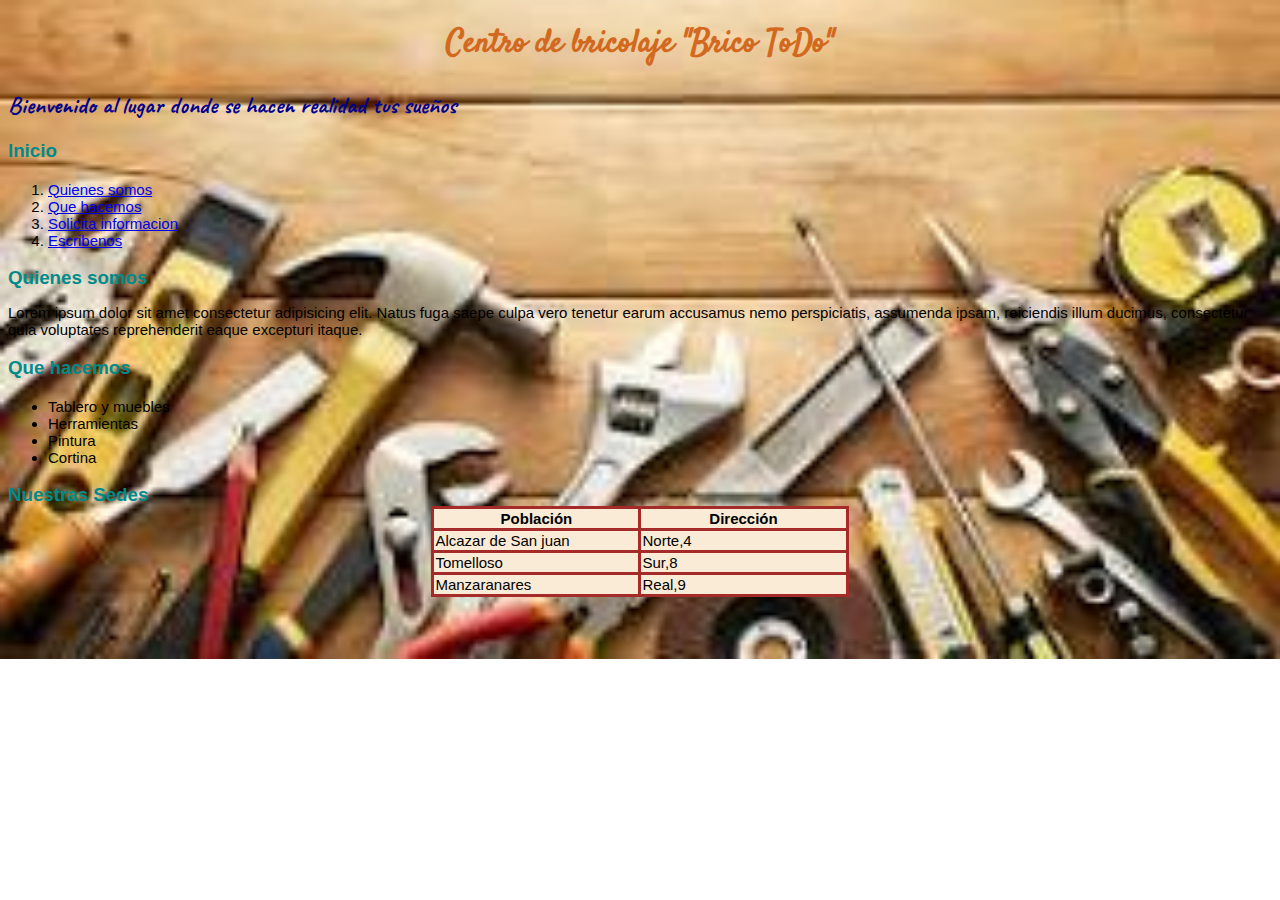
<file: BricoTodo/index.html>
<!DOCTYPE html>
<html lang="en">
<head>
    <link rel="preconnect" href="https://fonts.googleapis.com">
    <link rel="preconnect" href="https://fonts.gstatic.com" crossorigin>
    
    <link href="https://fonts.googleapis.com/css2?family=Caveat:wght@400..700&family=Pacifico&family=Parisienne&family=Satisfy&display=swap" rel="stylesheet">
    <link href="https://fonts.googleapis.com/css2?family=Caveat:wght@400..700&family=Pacifico&family=Parisienne&family=Satisfy&display=swap" rel="stylesheet">

    <meta charset="UTF-8">
    <meta name="viewport" content="width=device-width, initial-scale=1.0">
    <title>BricoTodo tu centro de Bricolaje</title>
    <link rel="stylesheet" href="estilos.css">
</head>
<body>
    <h1>Centro de bricolaje "Brico ToDo"</h1>

    <h2>Bienvenido al lugar donde se hacen realidad tus sueños</h2>

    <h3>Inicio
        <ol>
            <li><a href="#">Quienes somos</a></li>
            <li><a href="#">Que hacemos</a></li>
            <li><a href="../BricoTodo/formulario.html">Solicita informacion</a></li>
            <li><a href="#">Escribenos</a></li>
        </ol>
    </h3>
    <h3>Quienes somos
        <p>
            <p>Lorem ipsum dolor sit amet consectetur adipisicing elit. Natus fuga saepe culpa vero tenetur earum accusamus nemo perspiciatis, assumenda ipsam, reiciendis illum ducimus, consectetur quia voluptates reprehenderit eaque excepturi itaque.</p>
    </h3>
        </p>
    </h3>
    <h3>Que hacemos
        <ul>
            <li>Tablero y muebles</li>
            <li>Herramientas</li>
            <li>Pintura</li>
            <li>Cortina</li>
        </ul>
    </h3>
    <h3>Nuestras Sedes
        <table>
            <tr>
                <th>Población</th>
                <th>Dirección</th>
            </tr>
            <tr>
                <td>Alcazar de San juan</td>
                <td>Norte,4</td>
            </tr>
            <tr>
                <td>Tomelloso</td>
                <td>Sur,8</td>
            </tr>
            <tr>
                <td>Manzaranares</td>
                <td>Real,9</td>
            </tr>
        </table>
    </h3>

</body>
</html>
</file>
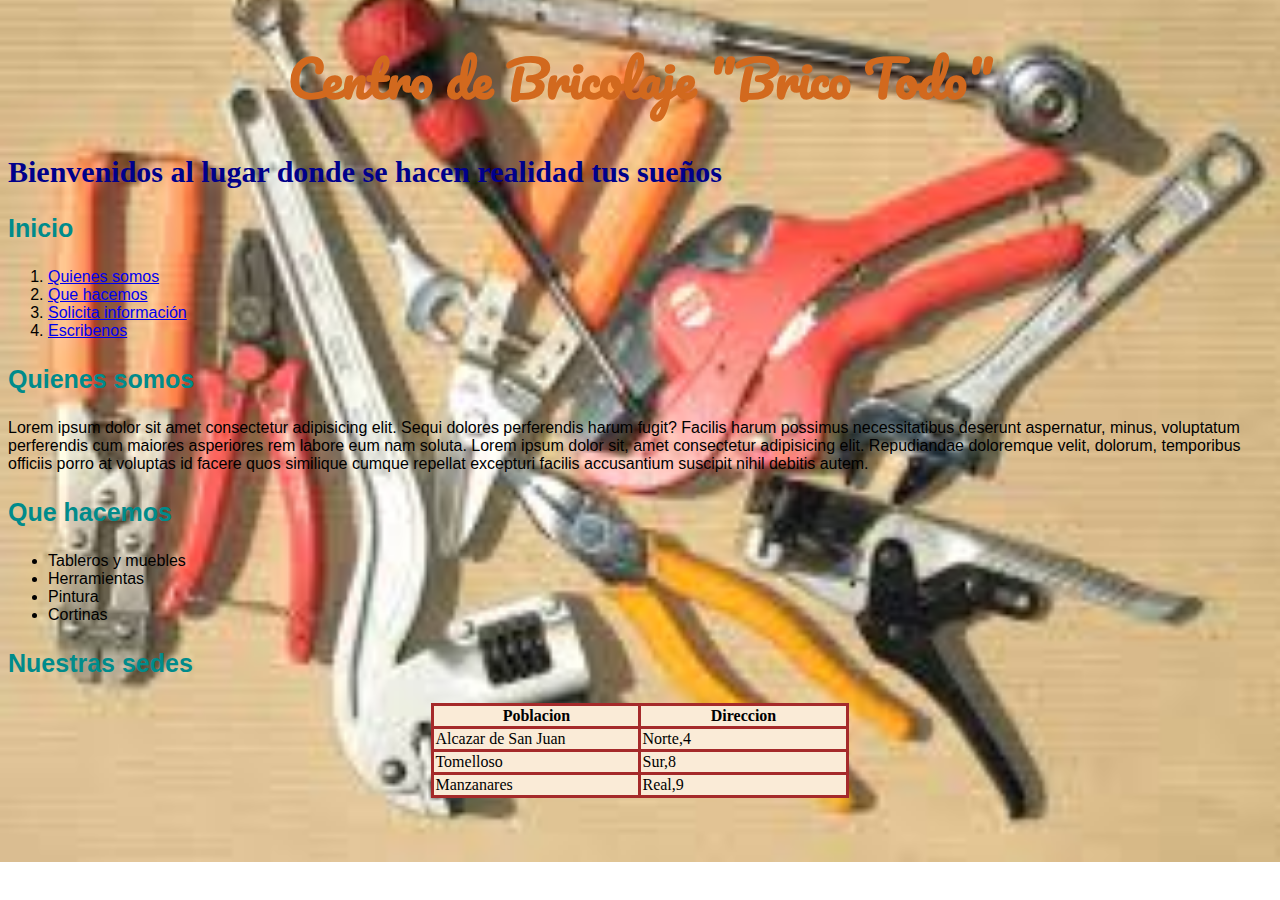
<file: BricoTodo2/index.html>
<!DOCTYPE html>
<html lang="en">
<head>
    <link rel="preconnect" href="https://fonts.googleapis.com">
    <link rel="preconnect" href="https://fonts.gstatic.com" crossorigin>
    
    <link href="https://fonts.googleapis.com/css2?family=Caveat:wght@400..700&family=Pacifico&family=Parisienne&family=Satisfy&display=swap" rel="stylesheet"> 
    <meta charset="UTF-8">
    <meta name="viewport" content="width=device-width, initial-scale=1.0">
    <title>BricoTodo tu centro de Bricolaje</title>
    <link rel="stylesheet" href="estilos.css">
</head>
<body>
    <h1>Centro de Bricolaje "Brico Todo"</h1>
    <h2>Bienvenidos al lugar donde se hacen realidad tus sueños</h2>
    <h3>Inicio</h3>
    <ol>
        <li><a href="#">Quienes somos</a></li>
        <li><a href="#">Que hacemos</a></li>
        <li><a href="../BricoTodo2/formulario.html">Solicita información</a></li>
        <li><a href="#">Escribenos</a></li>
    </ol>
    <h3>Quienes somos</h3>
    <p>Lorem ipsum dolor sit amet consectetur adipisicing elit. Sequi dolores perferendis harum fugit? Facilis harum possimus necessitatibus deserunt aspernatur, minus, voluptatum perferendis cum maiores asperiores rem labore eum nam soluta.
    Lorem ipsum dolor sit, amet consectetur adipisicing elit. Repudiandae doloremque velit, dolorum, temporibus officiis porro at voluptas id facere quos similique cumque repellat excepturi facilis accusantium suscipit nihil debitis autem.
    </p>
    <h3>Que hacemos</h3>
    <ul>
        <li>Tableros y muebles</li>
        <li>Herramientas</li>
        <li>Pintura</li>
        <li>Cortinas</li>
    </ul>
    <h3>Nuestras sedes</h3>
    <Table>
        <tr>
            <th>Poblacion</th>
            <th>Direccion</th>
        </tr>
        <tr>
            <td>Alcazar de San Juan</td>
            <td>Norte,4</td>
        </tr>
        <tr>
            <td>Tomelloso</td>
            <td>Sur,8</td>
        </tr>
        <tr>
            <td>Manzanares</td>
            <td>Real,9</td>
        </tr>
    </Table>
</body>
</html>
</file>
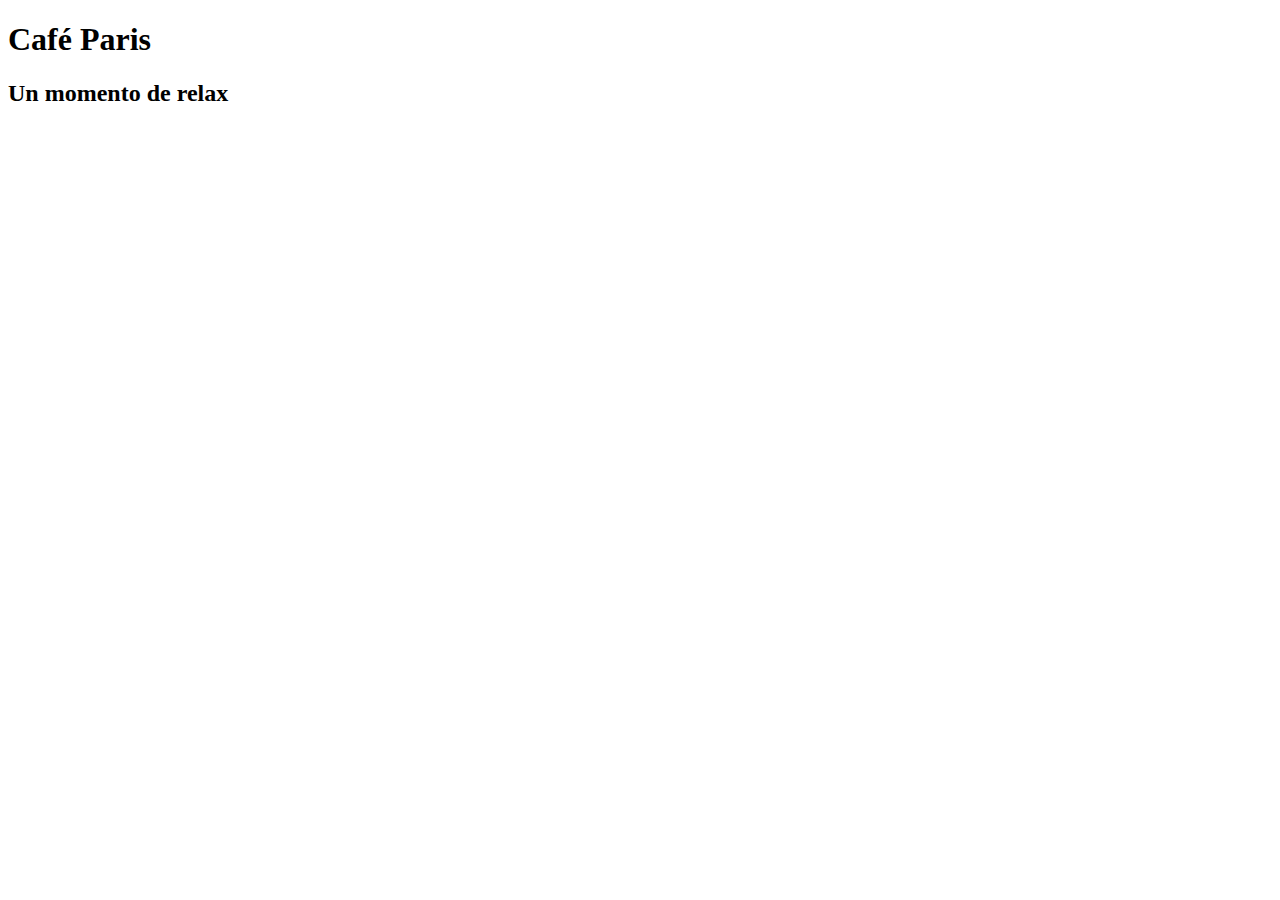
<file: CAFE PARIS/index.html>
<!DOCTYPE html>
<html lang="en">
<head>
    <meta charset="UTF-8">
    <meta name="viewport" content="width=device-width, initial-scale=1.0">
    <title>Cafe Paris</title>
</head>
<body>
    <h1>
        Café Paris
    </h1>
    <h2>
        Un momento de relax
    </h2>

</body>
</html>
</file>
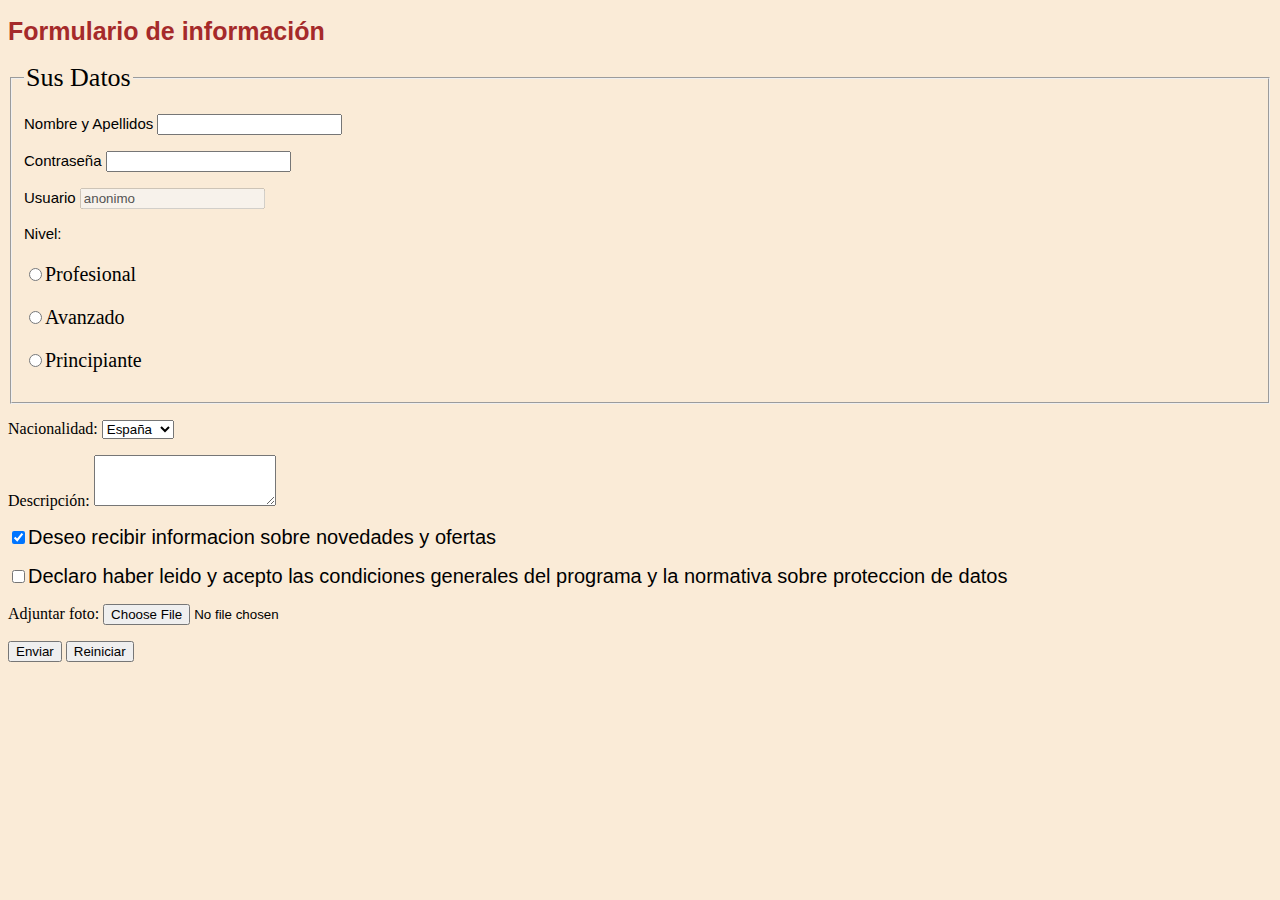
<file: BricoTodo/formulario.html>
<!DOCTYPE html>
<html lang="en">
<head>
    <meta charset="UTF-8">
    <meta name="viewport" content="width=device-width, initial-scale=1.0">
    <title>Document</title>
    <style>
        body{
            background-color: antiquewhite;}
        h1{
            font-size: 25px;
            color: brown;
            font-family: Arial;}
        .derechos{
            font-size: 20px;}
        label{
            font-family: Arial;
            font-size: 15px; }
        legend{
            font-size: 26px;}
    </style>
</head>
<body>
    <h1>Formulario de información</h1>
    
    <form action="formulario.php" method="post">
    <fieldset><legend>Sus Datos</legend>
        <p><label for="nombre">Nombre y Apellidos <input type="text" maxlength="50"></label></p>

        <p><label for="contraseña">Contraseña <input type="password" maxlength="8"></label></p>

        <p><label for="">Usuario <input type="text" disabled value="anonimo" ></label></p>

        <p><label for="">Nivel:
            <p class="derechos"><input type="radio" name="nivel" >Profesional</p>
            <p class="derechos"><input type="radio" name="nivel">Avanzado</p>
            <p class="derechos"><input type="radio" name="nivel">Principiante</p>
            </label>
        </p>
    </fieldset>
        <p>Nacionalidad:
        <select name="nacionalidad" size="1">
            <option value="españa">España</option>
            <option value="francia">Francia</option>
            <option value="portugal">Portugal</option>
        </select></p>
        
        <p>Descripción:     
                <textarea name="descripcion" rows="3"></textarea>
        </p>

        
        <p><label class="derechos"><input type="checkbox" name="desear" checked>Deseo recibir informacion sobre novedades y ofertas</label></p>
        <p><label class="derechos"><input type="checkbox" name="leido" >Declaro haber leido y acepto las condiciones generales del programa y la normativa sobre proteccion de datos</label></p>
        

        <p>Adjuntar foto: <input type="file"></p>

        <p>
            <label><input type="submit" value="Enviar"></label>
            <label><input type="reset" value="Reiniciar"></label>
        </p>
    </form>
</body>
</html>
</file>
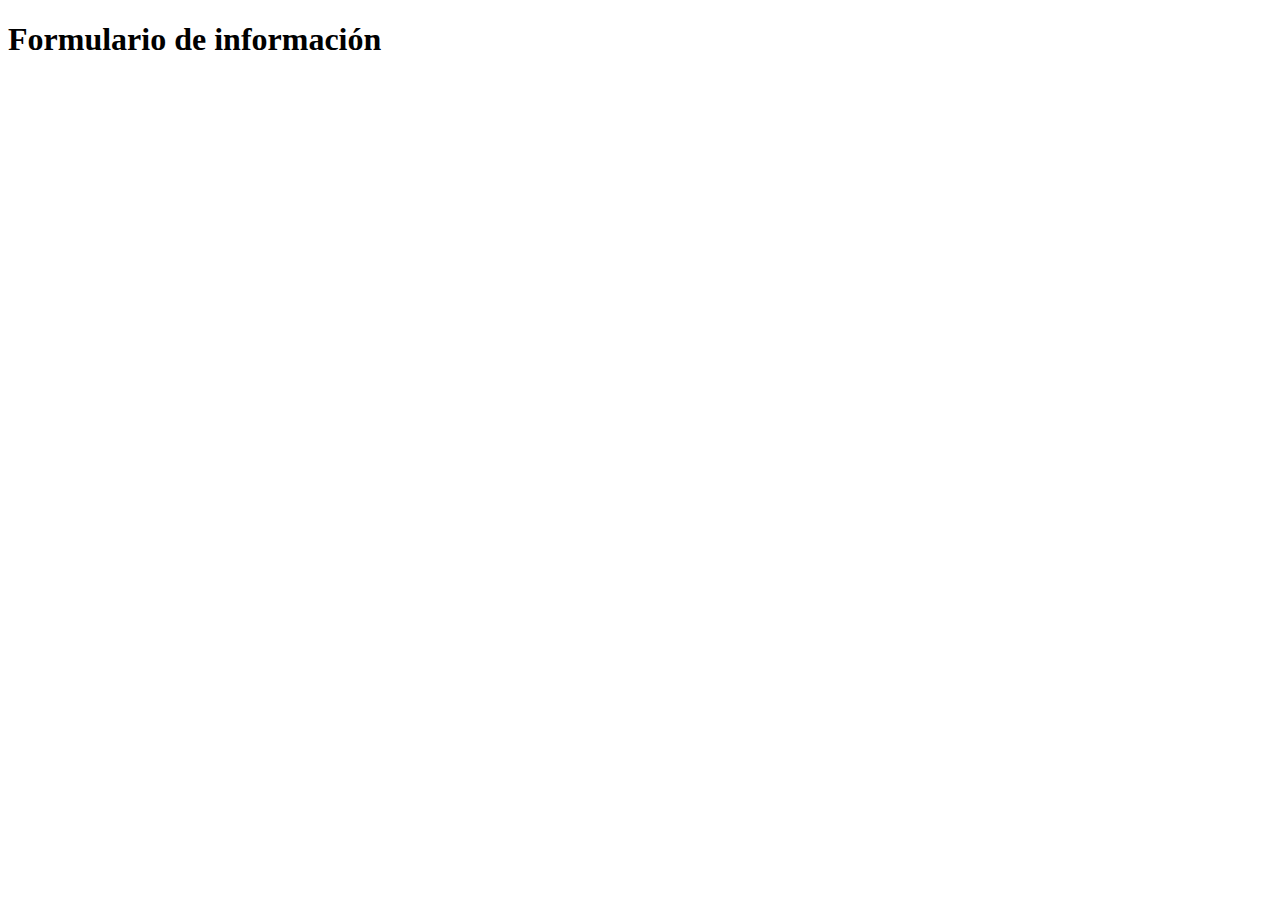
<file: BricoTodo2/formulario.html>
<!DOCTYPE html>
<html lang="en">
<head>
    <meta charset="UTF-8">
    <meta name="viewport" content="width=device-width, initial-scale=1.0">
    <title>Document</title>
</head>
<body>
    <h1>Formulario de información</h1>
</body>
</html>
</file>
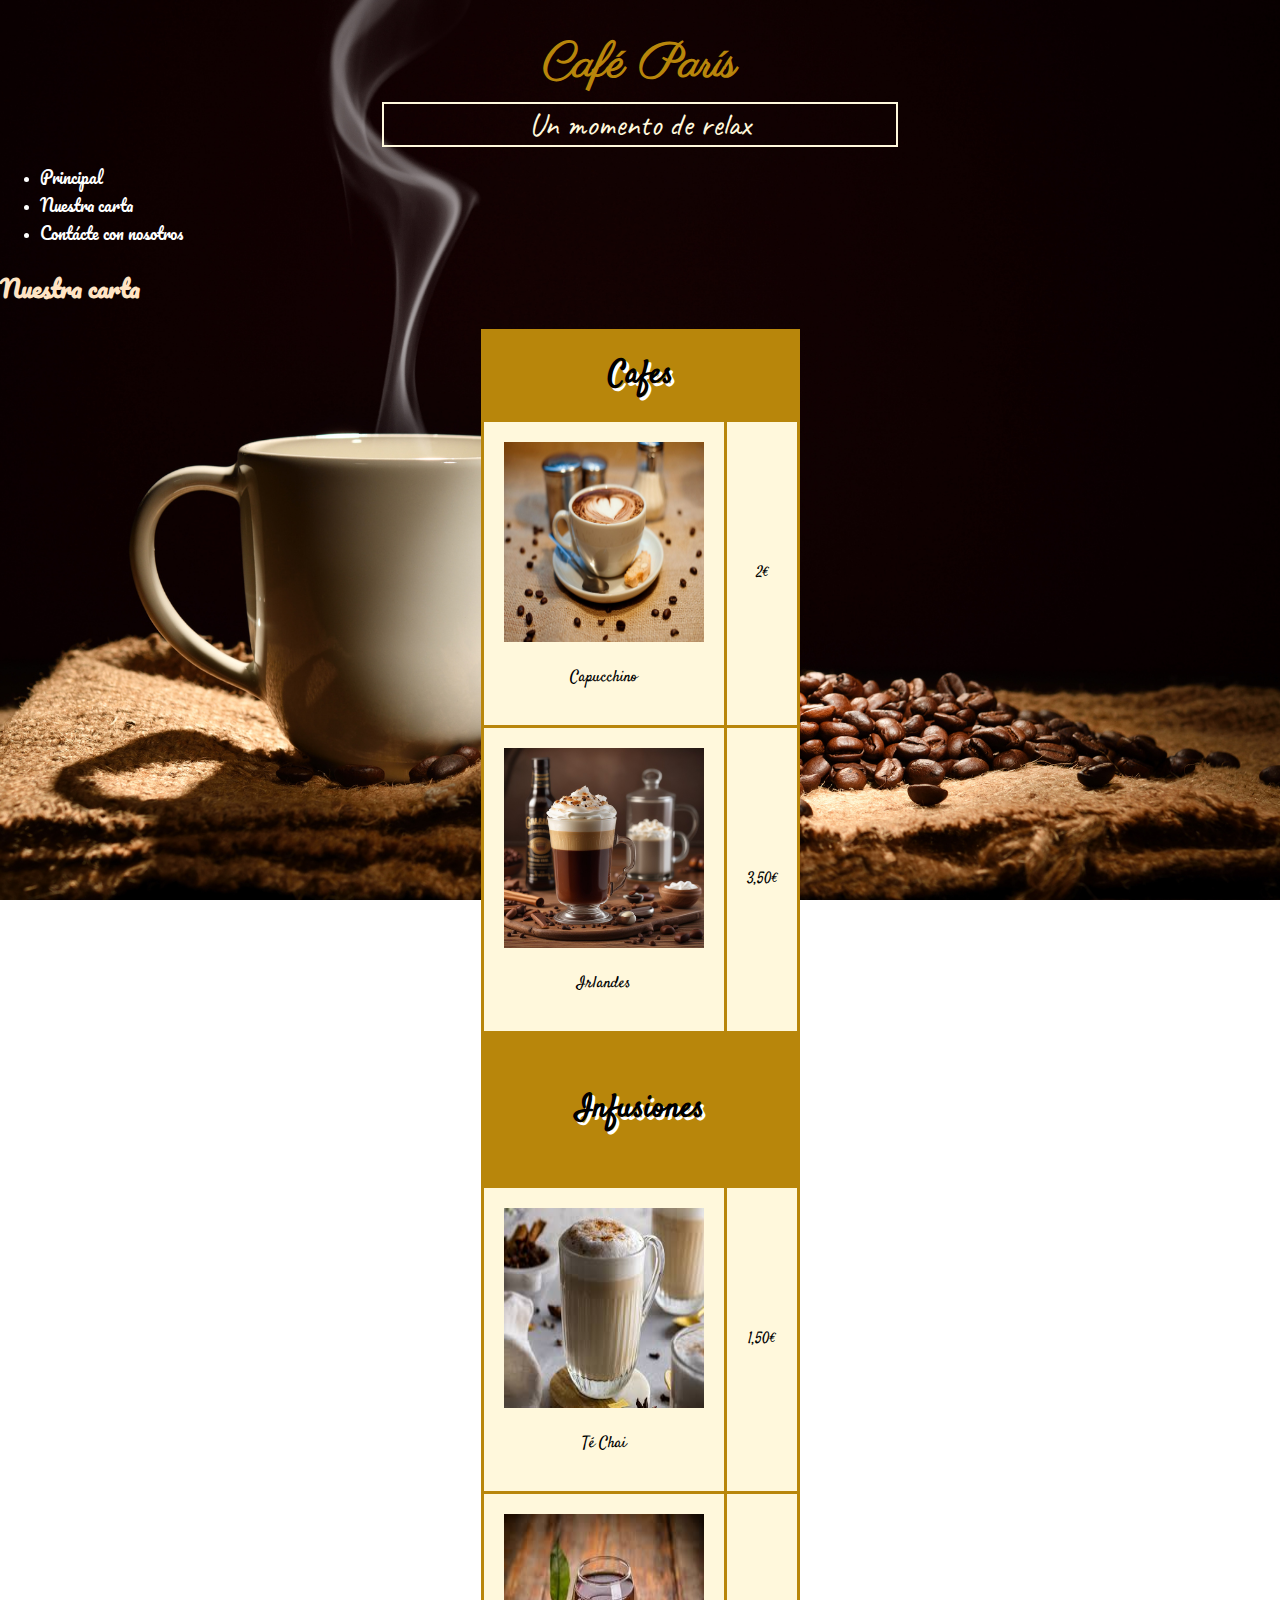
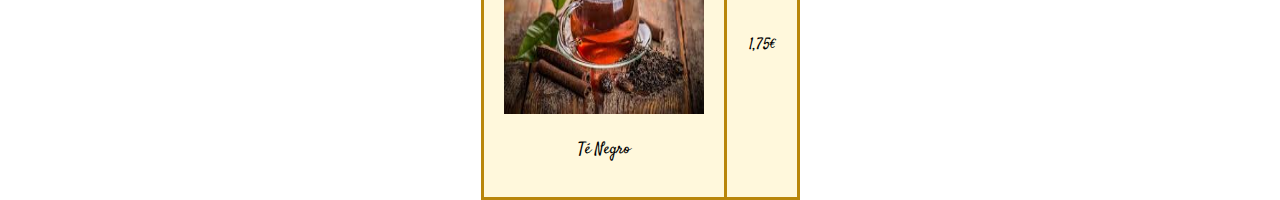
<file: index/carta.html>
<!DOCTYPE html>
<html lang="en">
<head>
    <link rel="preconnect" href="https://fonts.googleapis.com">
    <link rel="preconnect" href="https://fonts.gstatic.com" crossorigin>
   
    <link href="https://fonts.googleapis.com/css2?family=Parisienne&display=swap" rel="stylesheet">
    <link href="https://fonts.googleapis.com/css2?family=Caveat:wght@400..700&family=Parisienne&display=swap" rel="stylesheet">
    <link href="https://fonts.googleapis.com/css2?family=Caveat:wght@400..700&family=Pacifico&family=Parisienne&display=swap" rel="stylesheet">
    <link href="https://fonts.googleapis.com/css2?family=Caveat:wght@400..700&family=Pacifico&family=Parisienne&family=Satisfy&display=swap" rel="stylesheet">
    <link href="https://fonts.googleapis.com/css2?family=Caveat:wght@400..700&family=Pacifico&family=Parisienne&family=Satisfy&display=swap" rel="stylesheet">

    <meta charset="UTF-8">
    <meta name="viewport" content="width=device-width, initial-scale=1.0">
    <title>Café Paris</title>
    <link rel="stylesheet" href="estilos.css">

    <style>
        table{
            background-color: cornsilk;
            font-family: "Satisfy";
            size: 1,5em;
            text-align: center;
            margin: 0 auto;
        }
        
        table, th, td{
            border: 3px solid darkgoldenrod;
            border-collapse: collapse;
            vertical-align: center;
            width: 50%;
            padding: 20px;
        }

        .categoria{
            background-color: darkgoldenrod;
            font-size: 2em;
            text-shadow: 3px 3px White;
        }   

        .fotocarta{
         width: 200px;
        height: 200px;
        }
    </style>
</head>
<body>

    <h1>Café París</h1>

    <p id="eslogan">Un momento de relax</p>
    
    <ul>
        <li><a href="../index/index.html" >Principal</a></li>
        <li><a href="../index/carta/carta.html" >Nuestra carta</a></li>
        <li><a href="../index/contacto/contacto.html" >Contácte con nosotros</a></li>
    </ul>
    
    <h2>
        Nuestra carta
    </h2>

    <table style="width: 2px;">
        <tr class="categoria"><th colspan="2">Cafes</th></tr>
        <tr>
            <td><img class="fotocarta" src="../index/images/capuchino.jpg" alt=""></a><p>Capucchino</p></td>
            <td>2€</td>
        </tr>
        <tr>
            <td><img class="fotocarta" src="../index/images/irlandes.jpg" alt=""><p>Irlandes</p></td>
            <td>3,50€</td>
        </tr>
        <tr class="categoria"><th colspan="2"><p>Infusiones</p></th></tr>
        <tr>
            <td><img class="fotocarta" src="../index/images/chai" alt=""><p>Té Chai</p></td>
            <td>1,50€</td>
        </tr>
        <tr>
            <td><img class="fotocarta" src="../index/images/negro.jpg" alt=""><p>Té Negro</p></td>
            <td>1,75€</td>
        </tr>
    </table>
    
</body>
</html>
</file>
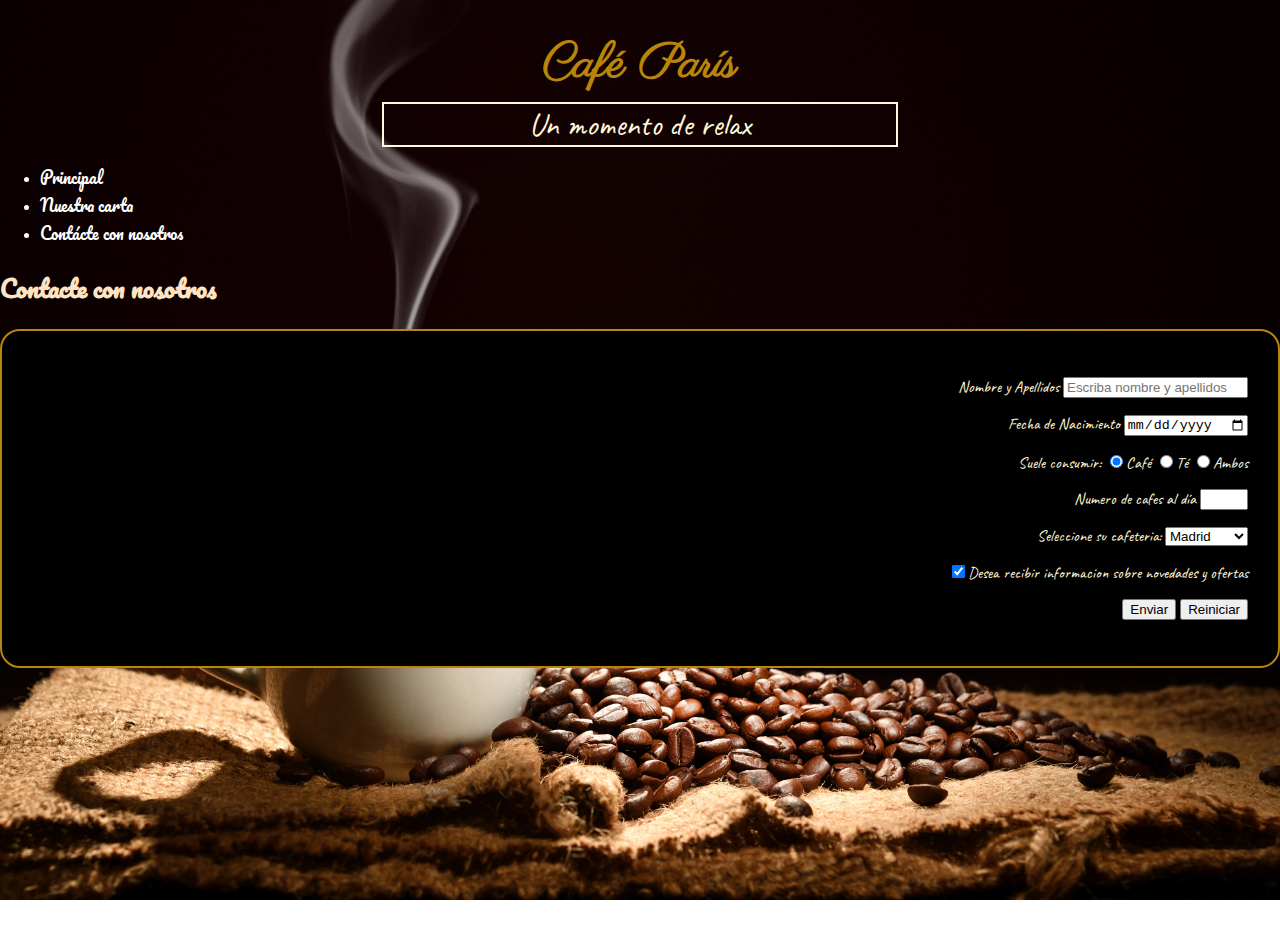
<file: index/contacto.html>
<!DOCTYPE html>
<html lang="en">
<head>
    <link rel="preconnect" href="https://fonts.googleapis.com">
    <link rel="preconnect" href="https://fonts.gstatic.com" crossorigin>
   
    <link href="https://fonts.googleapis.com/css2?family=Parisienne&display=swap" rel="stylesheet">
    <link href="https://fonts.googleapis.com/css2?family=Caveat:wght@400..700&family=Parisienne&display=swap" rel="stylesheet">
    <link href="https://fonts.googleapis.com/css2?family=Caveat:wght@400..700&family=Pacifico&family=Parisienne&display=swap" rel="stylesheet">
    <link href="https://fonts.googleapis.com/css2?family=Caveat:wght@400..700&family=Pacifico&family=Parisienne&family=Satisfy&display=swap" rel="stylesheet">
    <link href="https://fonts.googleapis.com/css2?family=Caveat:wght@400..700&family=Pacifico&family=Parisienne&family=Satisfy&display=swap" rel="stylesheet">
    
    <meta charset="UTF-8">
    <meta name="viewport" content="width=device-width, initial-scale=1.0">
    <title>Café Paris</title>
    <link rel="stylesheet" href="estilos.css">

    <style>
        form{
            border: 2px solid darkgoldenrod;
            border-radius: 20px;
            margin: 0 auto;
            padding: 30px;
            background-color: black;
            text-align: right;
        }
        label{
            font-family: "Caveat";
            color: cornsilk;
            size: 1.5em;
        }
    </style>
</head>
<body>

    <h1>Café París</h1>

    <p id="eslogan">Un momento de relax</p>
    
    <ul>
        <li><a href="../index/index.html" >Principal</a></li>
        <li><a href="../index/carta/carta.html" >Nuestra carta</a></li>
        <li><a href="../index/contacto/contacto.html" >Contácte con nosotros</a></li>
    </ul>
    
    <h2>
        Contacte con nosotros
    </h2>

    <form action="“procesacontacto.php”" method="get">
        <p>
            <label>Nombre y Apellidos <input type="text" required placeholder="Escriba nombre y apellidos"></label>
        </p>
        <p>
            <label>Fecha de Nacimiento <input type="date" required></label>
        </p>
        <p>
            <label>
                Suele consumir: <input type="radio" name="opcion" checked>Café
                                <input type="radio" name="opcion">Té
                                <input type="radio" name="opcion">Ambos
            </label> 
        </p>
        <p>
            <label>Numero de cafes al día <input type="number" min="1" max="5"></label>
        </p>    
        <p>
            <label for="cafeteria">Seleccione su cafeteria: </label>
            <select name="ciudad" id="cafeteria">
                <option value="madrid" selected>Madrid</option>
                <option value="barcelona">Barcelona</option>
                <option value="sevilla">Sevilla</option>
            </select>
        </p>   
        <p>
            <label><input type="checkbox" checked >Desea recibir informacion sobre novedades y ofertas</label>
        </p>
        <p>
            <label><input type="submit" value="Enviar"></label>
            <label><input type="reset" value="Reiniciar"></label>
        </p>
    </form>
</body>
</html>
</file>
<file: BricoTodo/estilos.css>
h1{
    font-family: "Satisfy";
    size: 50px;
    color:#D2691E;
    text-align: center;}
h2{
    font-family: "Caveat";
    size: 30px;
    color: #00008B;}
h3{
    font-family: Arial;
    size: 25px;
    color: #008B8B;;}
p, li{
    font-family: Arial;
    color: black;
    font-size: 15px;
    font-weight: normal;}
a:visited{
    color: grey;}
a:hover{
    color: red;
    font-weight: bold;}
a:active{
    color: green;}
table,th,td{
    width: 33%;
    margin: auto;
    border: 3px solid brown;
    border-collapse: collapse;
    background-color: antiquewhite;
    color: black;
    font-size: 15px;
    font-weight: bold;}
th{text-align: center;}
td{ font-weight: normal;}
body{
    background-image: url(../BricoTodo/images/fondo.jpg);
    background-size: cover;
    background-position: center;
    background-repeat: no-repeat;
}
</file>
<file: BricoTodo2/estilos.css>
h1{
    font-family: "Pacifico";
    font-size: 50px;
    color:#D2691E;
    text-align: center;}
h2{
    font-size: 30px;
    color: #00008B;}
h3{
    font-family: Arial;
    font-size: 25px;
    color: #008B8B;
}
a:visited{
    color: grey;
}
a:hover{
    font-weight: bold;
    color: red;
}
a:active{
    color: green;
}
li, p{
    font-family: Arial;
}
table, th, td{
    width: 33%;
    border: 3px solid brown;
    border-collapse: collapse;
    background-color: antiquewhite;
    margin: auto;
}
body{
    background-image: url(../BricoTodo2/images/fondo.jpg);
    background-repeat: no-repeat;
    background-size: cover;
    background-position: center;
}
</file>
<file: index/estilos.css>
h1{ 
    text-align: center;
    font-family: "Parisienne";
    font-size: 3em;
    color: darkgoldenrod;
    margin-bottom: 5px;}

#eslogan{
    text-align: center;
    font-family: "Caveat", cursive;
    font-size: 2em;
    color: cornsilk;
    border: 2px, solid, cornsilk;
    margin: 0 auto;
    width: 40%;}

h2{
    color: #FFE4C4;
    font-family: "Pacifico"}

ul,li{
    color: white;}

a{
    text-decoration: none;
    font-size: 1,5em;
    font-family: "Pacifico";
    color:white;}

a:hover{
    font-weight: bold;}

a:active{
    color: darkgoldenrod;}

.texto-normal{
    font-family: "Satisfy";
    font-size: 1,2em;
    color: #FFE4C4;
    text-align: justify;
    line-height: 2;
    padding: 30px;}

#contenedor-logo{
    text-align: center;}

#logocafe{
    width: 200px;
    height: 200px;
    border-radius: 50%;}

body{
    background-image: url(../index/images/fondo.jpg);
    background-size: cover;
    background-position: center;
    background-repeat: no-repeat;
    padding-left: 20px;
    padding-right: 20px;}

html, body {
    margin: 0;
    padding: 0;
    height: 100%;}
</file>
